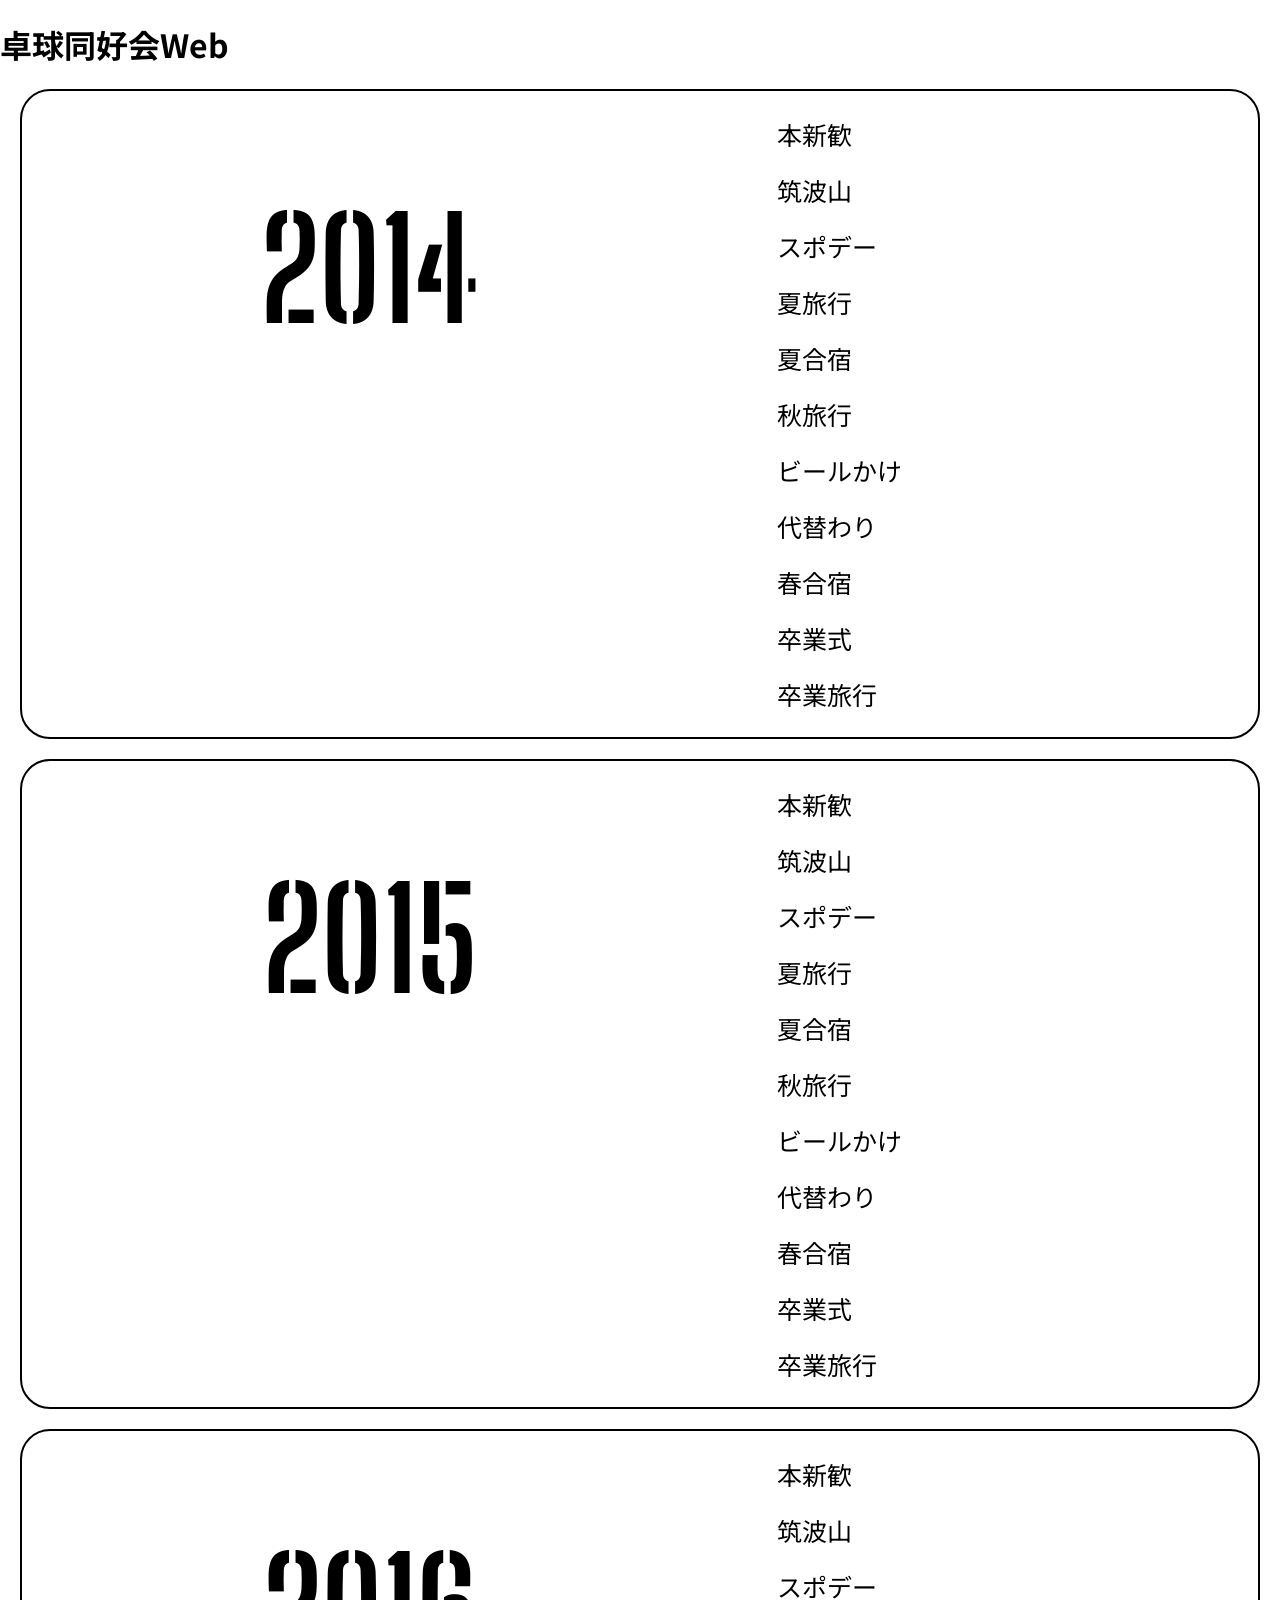
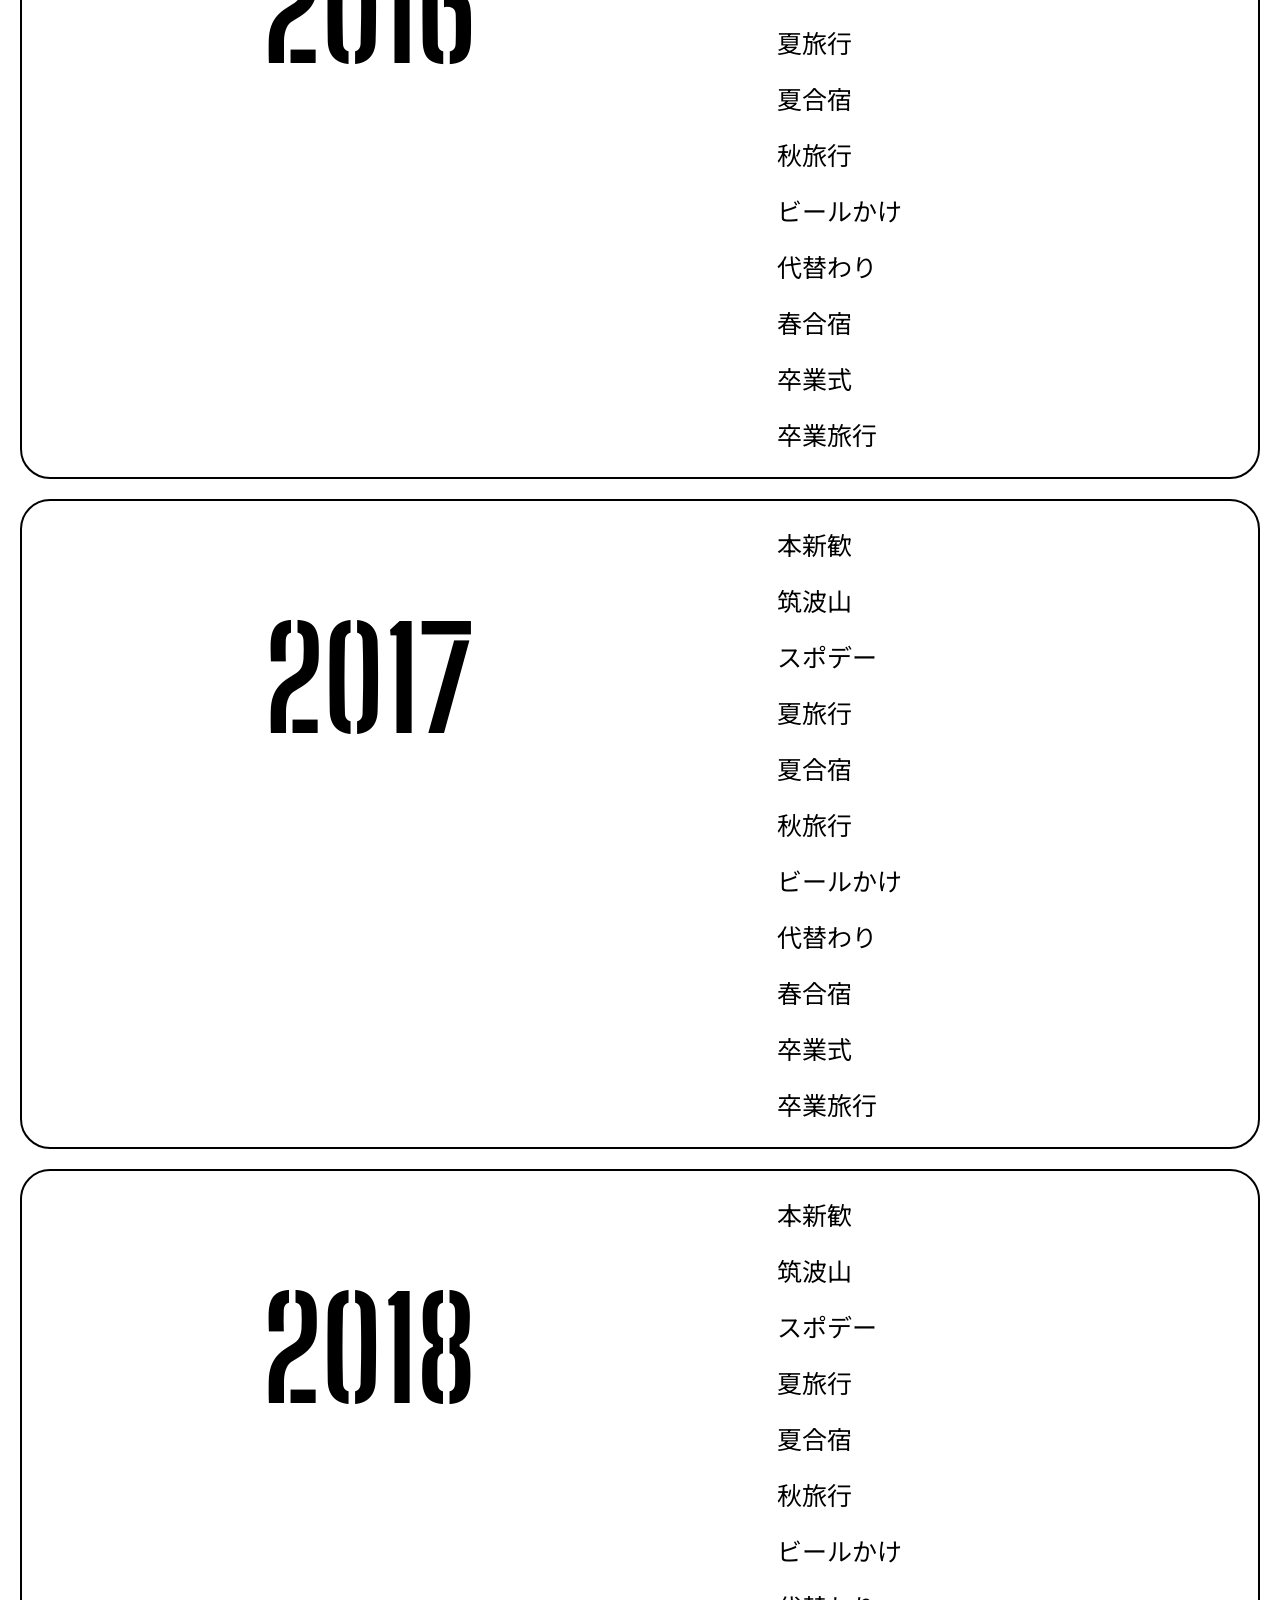
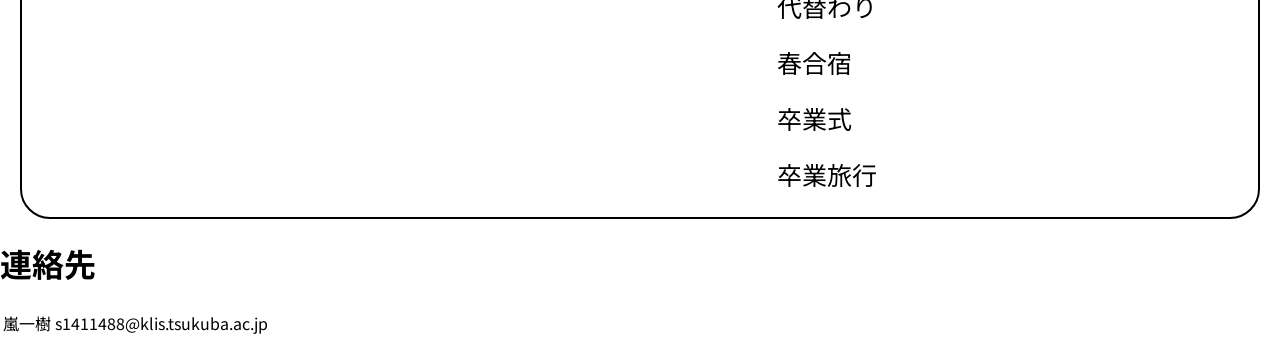
<file: index.html>
<!DOCTYPE html><html><head><meta charset=utf-8><title>My project Page</title><meta name=viewport content="width=device-width,initial-scale=1"><link rel=preconnect href=https://fonts.gstatic.com><link href="https://fonts.googleapis.com/css2?family=Noto+Sans+JP:wght@100&display=swap" rel=stylesheet><link href="https://fonts.googleapis.com/css2?family=Big+Shoulders+Stencil+Display:wght@300&family=Castoro&display=swap" rel=stylesheet><style tyle=text/css>body {
      margin: 0;
      font-family: 'Noto Sans JP', sans-serif;
    }</style><link href=static/css/app.57078fcf8d25f5e7c735cbc58c59c569.css rel=stylesheet></head><body><div id=app></div><script type=text/javascript src=static/js/manifest.37a2ecbb1d1b7e6c9ada.js></script><script type=text/javascript src=static/js/vendor.3d8a55256e66e4a8de65.js></script><script type=text/javascript src=static/js/app.44c71b2e274a5d6336b6.js></script></body></html>
</file>
